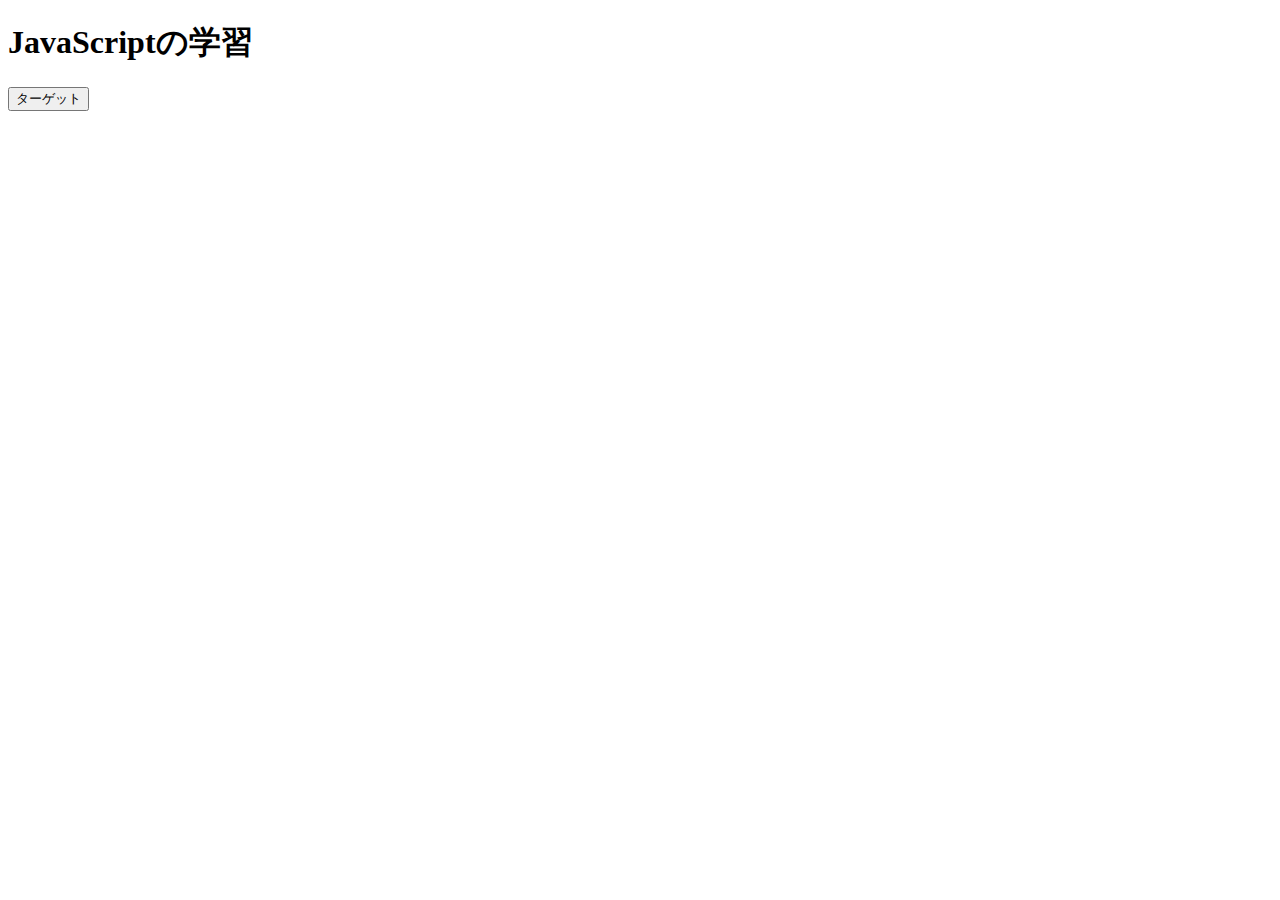
<file: index.html>
<!DOCTYPE html>
<html lang="ja">
  <head>
    <meta charset="utf-8">
    <title>JavaScript</title>
  </head>
  <body>
    <div id="parent">
      <h1>JavaScriptの学習</h1>
      <button id="btn">ターゲット</button>
    </div>
    <script type="text/javascript" src="javascripts/sample.js"></script>
  </body>
</html>
</file>
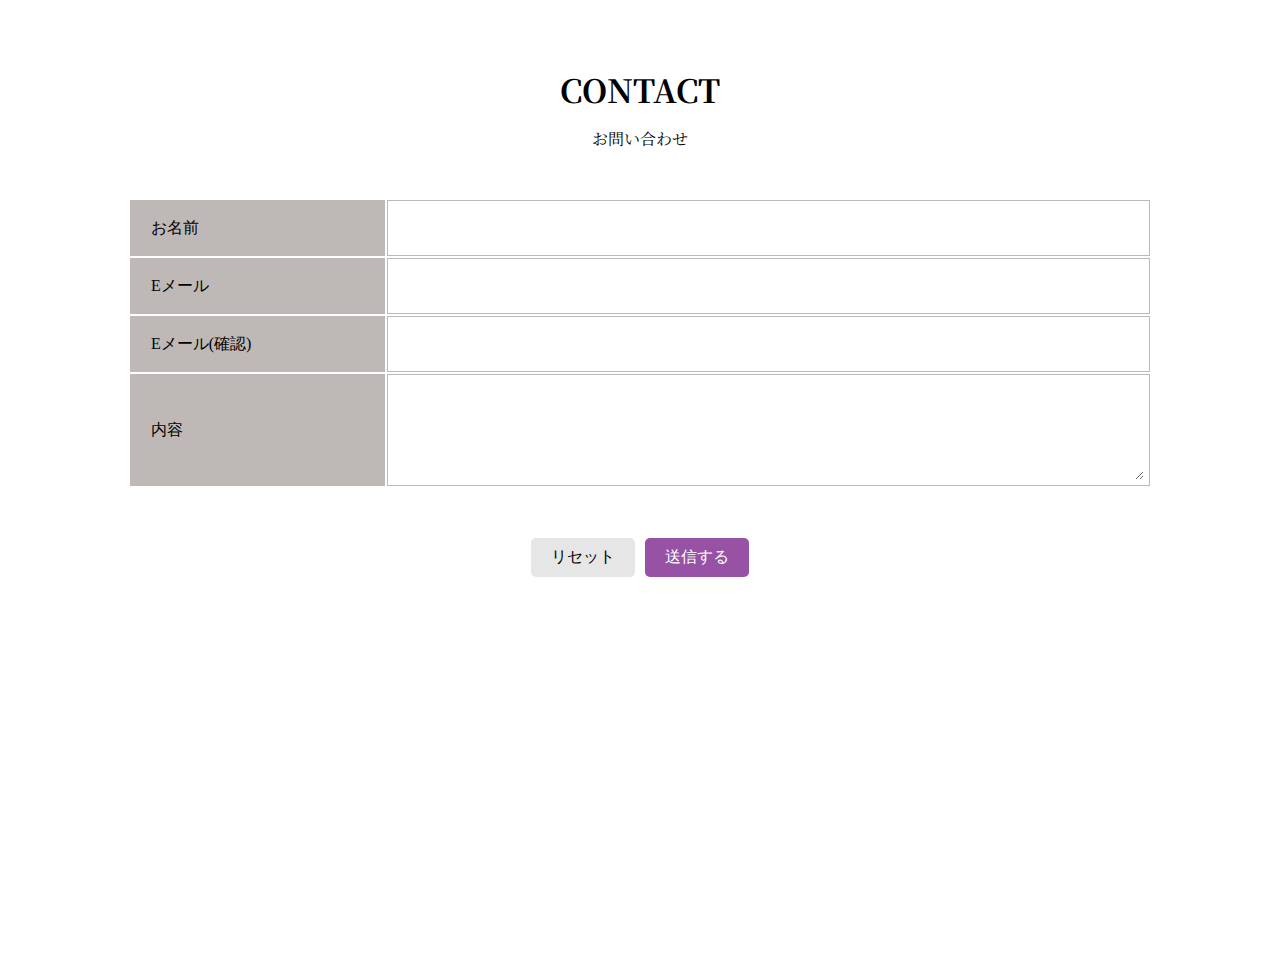
<file: validation.html>
<!DOCTYPE html>
<html>
  <head>
    <title>DIC cafe</title>
    <link href="css/normalize.css" rel="stylesheet">
    <link href="css/contact_validation.css" rel="stylesheet">
    <link href="https://fonts.googleapis.com/css2?family=Noto+Serif+JP:wght@400;700&display=swap" rel="stylesheet">
  </head>
  <body>
    <section class="section_inner">
      <div class="section_title">
        <h1>CONTACT</h1>
        <p>お問い合わせ</p>
      </div>
      <form action="#" method="POST" id="form">
        <table class="contact">
          <tr class="contact_line">
            <td class="contact_sign"><label for="name">お名前</label></td>
            <td class="contact_input"><input type="text" name="name" id="name"></td>
          </tr>
          <tr class="contact_line">
            <td class="contact_sign"><label for="email">Eメール</label></td>
            <td class="contact_input"><input type="email" name="email" id="email"></td>
          </tr>
          <tr class="contact_line">
            <td class="contact_sign"><label for="email_confirm">Eメール(確認)</label></td>
            <td class="contact_input"><input type="email" name="email_confirm" id="email_confirm"></td>
          </tr>
          <tr class="contact_content">
            <td class="contact_sign"><label for="content">内容</label></td>
            <td class="contact_input"><textarea name="content" id="content"></textarea></td>
          </tr>
        </table>
        <div class="contact_btn_area">
          <button type="reset" class="contact_btn reset_btn">リセット</button>
          <button type="submit" class="contact_btn submit_btn">送信する</button>
        </div>
      </form>
    </section>
    <script type="text/javascript" src="javascripts/validation.js"></script>
  </body>
</html>
</file>
<file: css/contact_validation.css>
html {
    height: 100%;
  }
  body {
    position: relative;
    padding-bottom: 75px;
    min-height: 100%;
  }
  .center {
    text-align: center;
  }
  .section_inner {
    padding: 50px 10% 30px;
  }
  .section_title {
    font-family: 'Noto Serif JP', serif;
    text-align: center;
    margin-bottom: 50px;
  }
  .contact {
    width: 100%;
    margin-bottom: 30px;
  }
  .contact_line {
    height: 50px;
    line-height: 50px;
  }
  .contact_sign {
    width: 25%;
    background: #beb9b7;
    border: solid 1px #beb9b7;
    text-align: left;
    padding: 0 20px;
  }
  .contact_input {
    width: 75%;
    border: solid 1px #beb9b7;
  }
  .contact_content {
    height: 100px;
  }
  .contact_input input, select, textarea {
    border: none;
    width: 99%;
  }
  .contact_input input, select {
    height: 50px;
  }
  .contact_input textarea {
    height: 100px;
  }
  .personal_information {
    background: #e6e6e6;
    padding: 10px;
    height: 100px;
    overflow: scroll;
    margin-bottom: 20px;
  }
  .contact_btn_area {
    display: flex;
    justify-content: center;
    padding: 20px 0;
  }
  .contact_btn {
    padding: 10px 20px;
    border: none;
    border-radius: 5px;
  }
  .contact_btn + .contact_btn{
    margin-left: 10px;
  }
  .submit_btn {
    background: #9852a5;
    color: #fff;
  }
  .reset_btn {
    background: #e6e6e6;
  }
  .alert {
    color: #fff;
    padding: 20px;
    background: #d14539;
  }
  .email_alert {
    color: #d14539;
    margin: 0 0;
  }
  .email_confirm {
    background-color: rgba(230,169,171,.5);
  }
</file>
